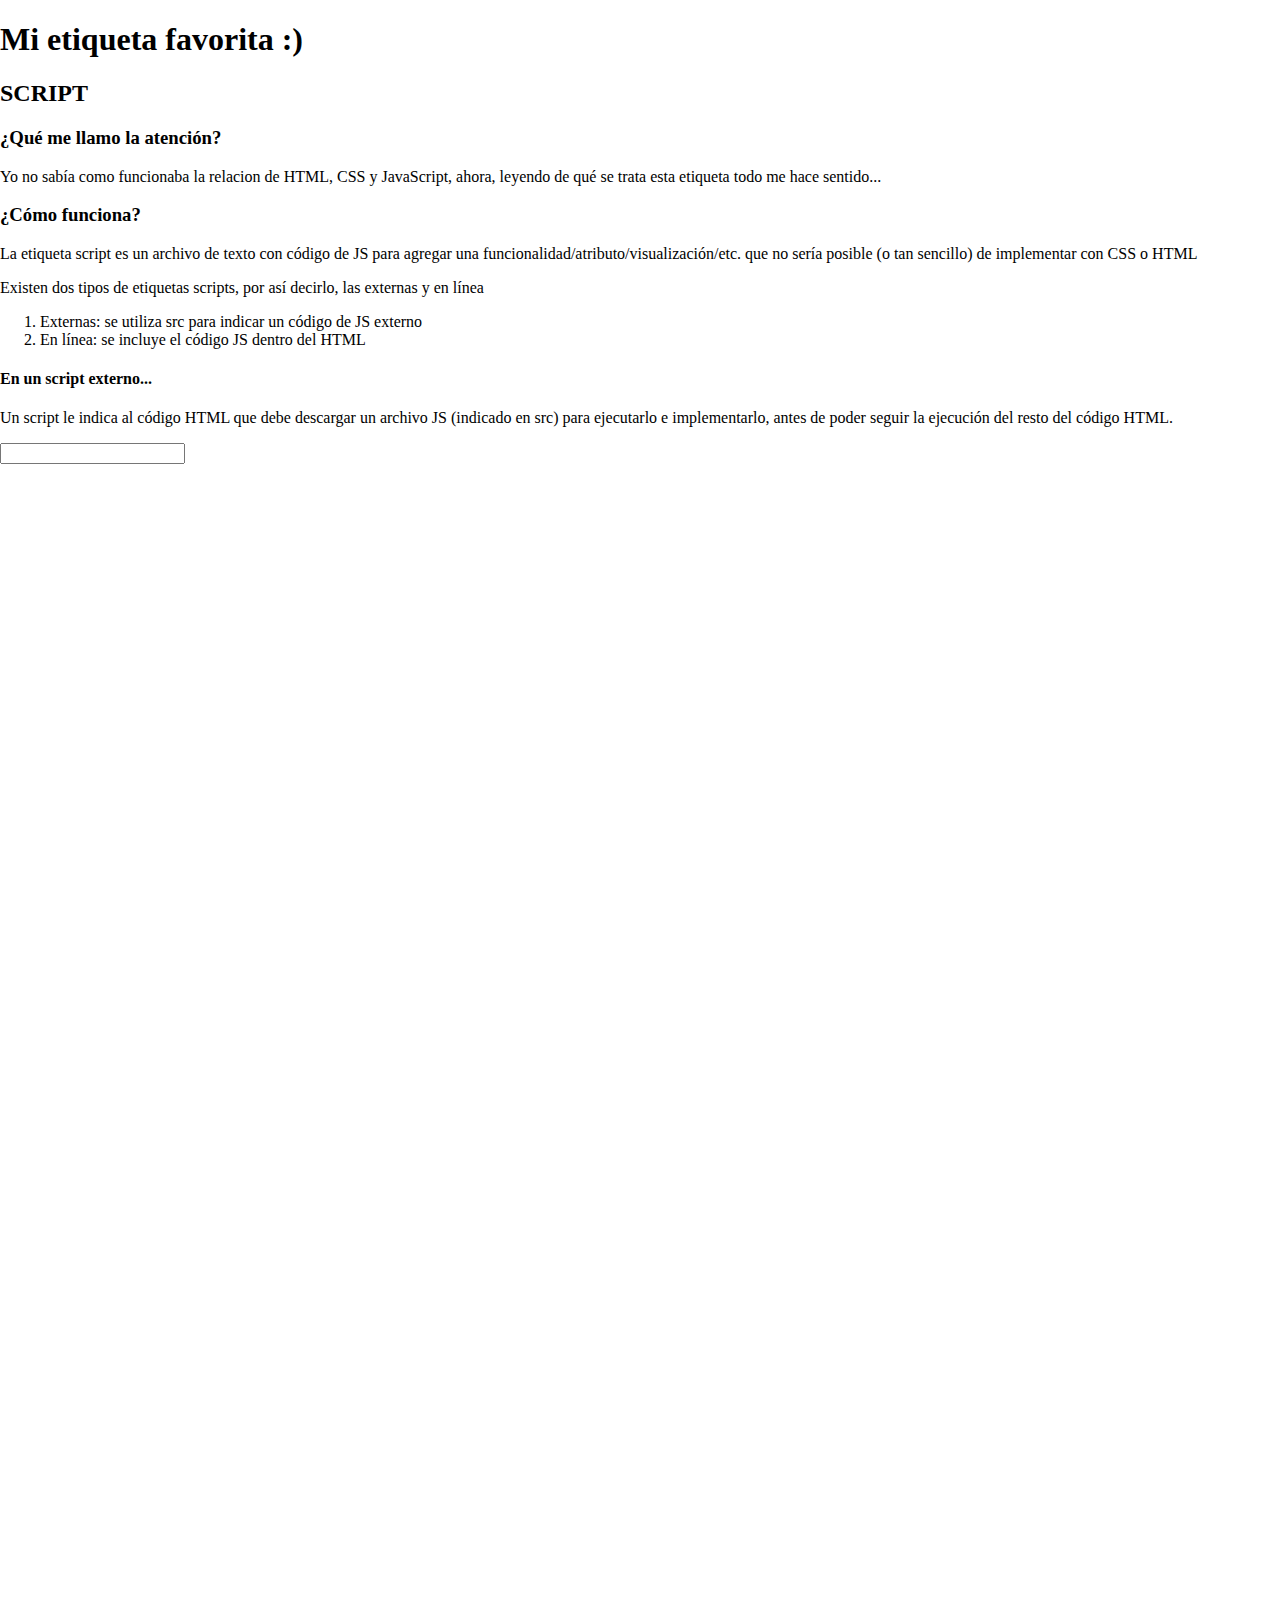
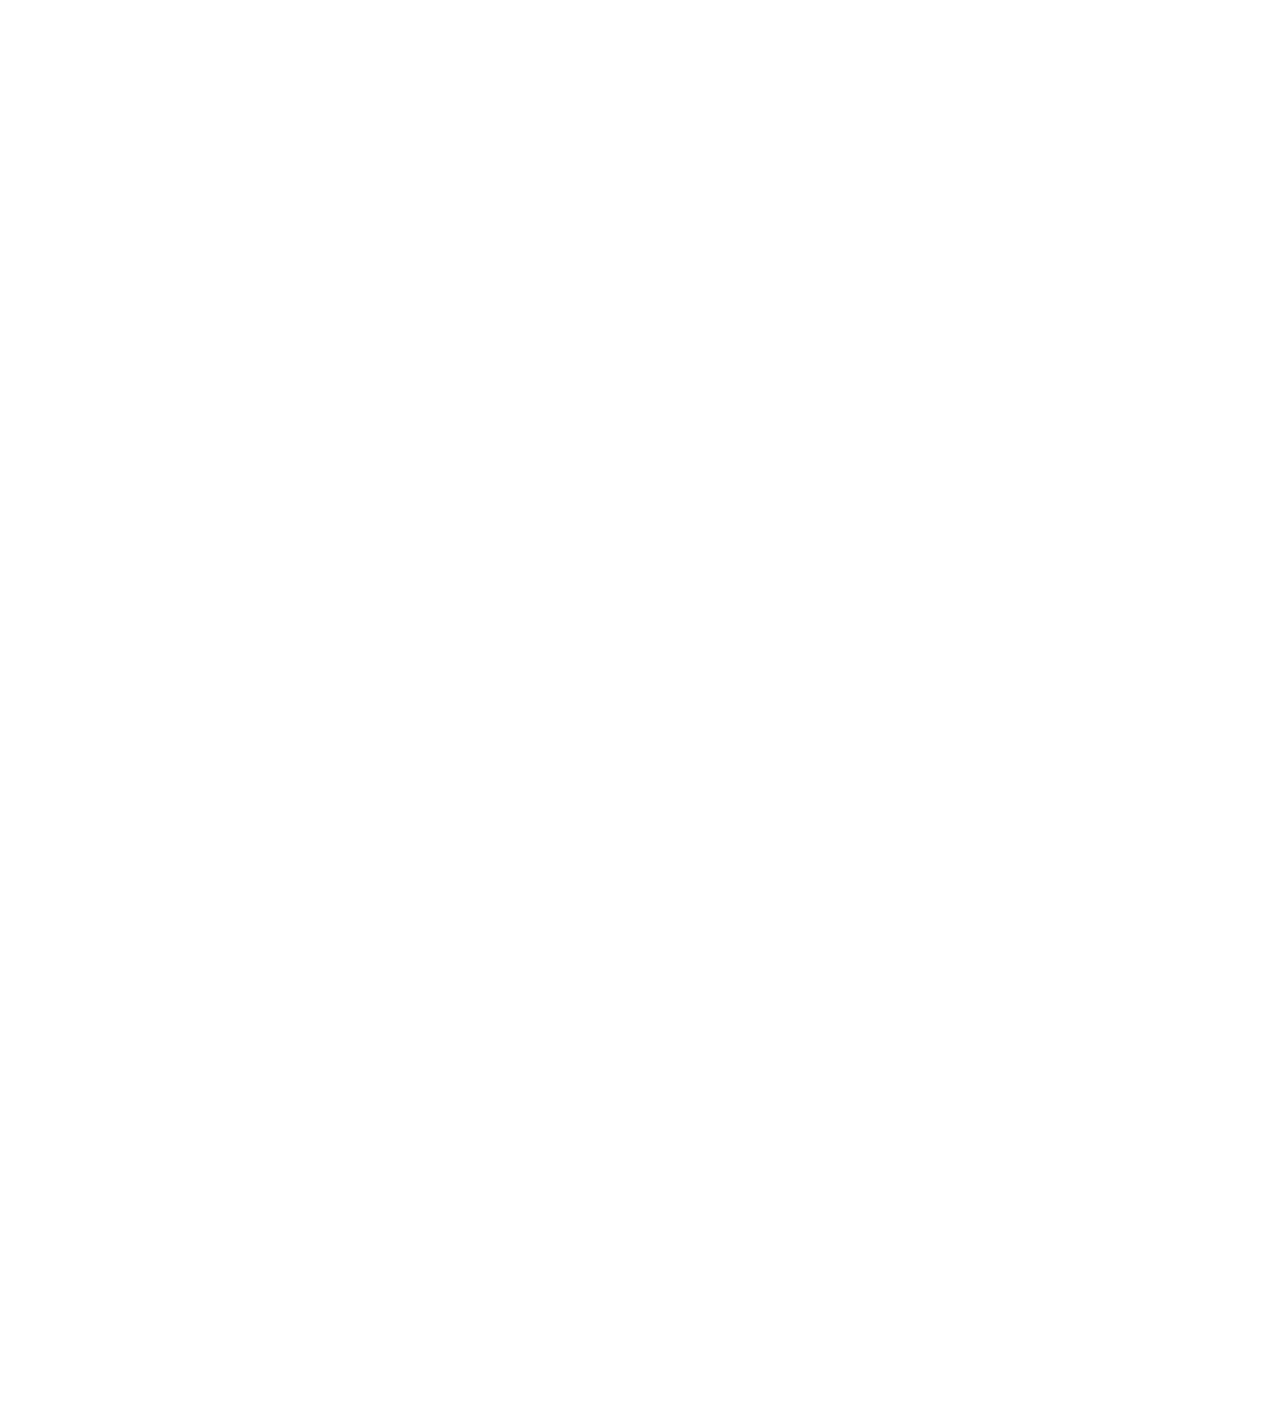
<file: ACT10.html>
<!DOCTYPE html>
<html lang="en">
<head>
    <meta charset="UTF-8">
    <meta name="viewport" content="width=device-width, initial-scale=1.0">
    <title>ACTIVIDAD 10</title>
    <link rel="stylesheet" href="style.css">
</head>
<body>
    <h1>Mi etiqueta favorita :)</h1>
    <h2>SCRIPT</h2>
    <h3>¿Qué me llamo la atención?</h3><p>Yo no sabía como funcionaba la relacion de HTML, CSS y JavaScript, ahora, leyendo de qué se
        trata esta etiqueta todo me hace sentido...</p>
    
    <h3>¿Cómo funciona?</h3>
    <p>La etiqueta script es un archivo de texto con código de JS para agregar una funcionalidad/atributo/visualización/etc. 
        que no sería posible (o tan sencillo) de implementar con CSS o HTML</p>
    <p>Existen dos tipos de etiquetas scripts, por así decirlo, las externas y en línea</p>
    <ol>
        <li>Externas: se utiliza src para indicar un código de JS externo</li>
        <li>En línea: se incluye el código JS dentro del HTML </li>
    </ol>
    <h4>En un script externo...</h4>
    <p>Un script le indica al código HTML que debe descargar un archivo JS (indicado en src) para ejecutarlo e implementarlo, antes de poder seguir
        la ejecución del resto del código HTML.
    </p> 

    <form action="" method="post">
        <input type="text">
    </form>
    
</body>
</html>
</file>
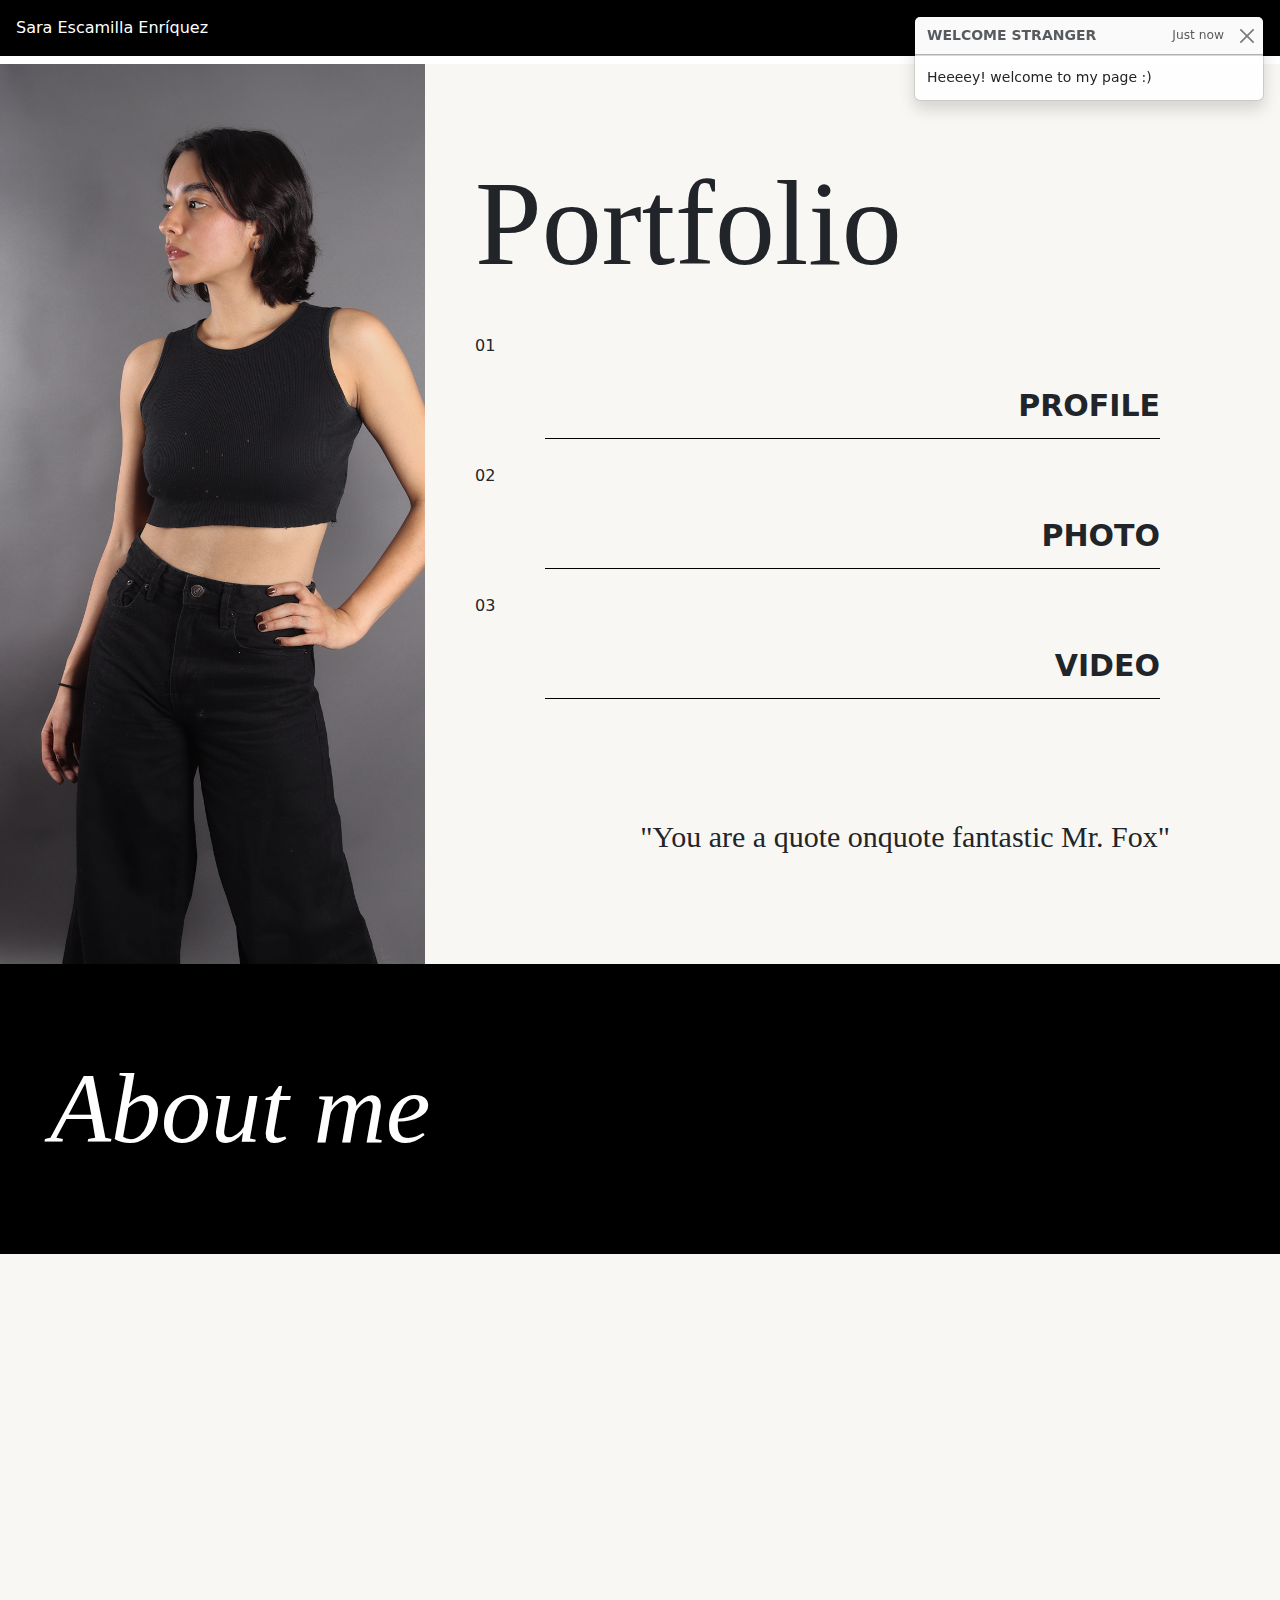
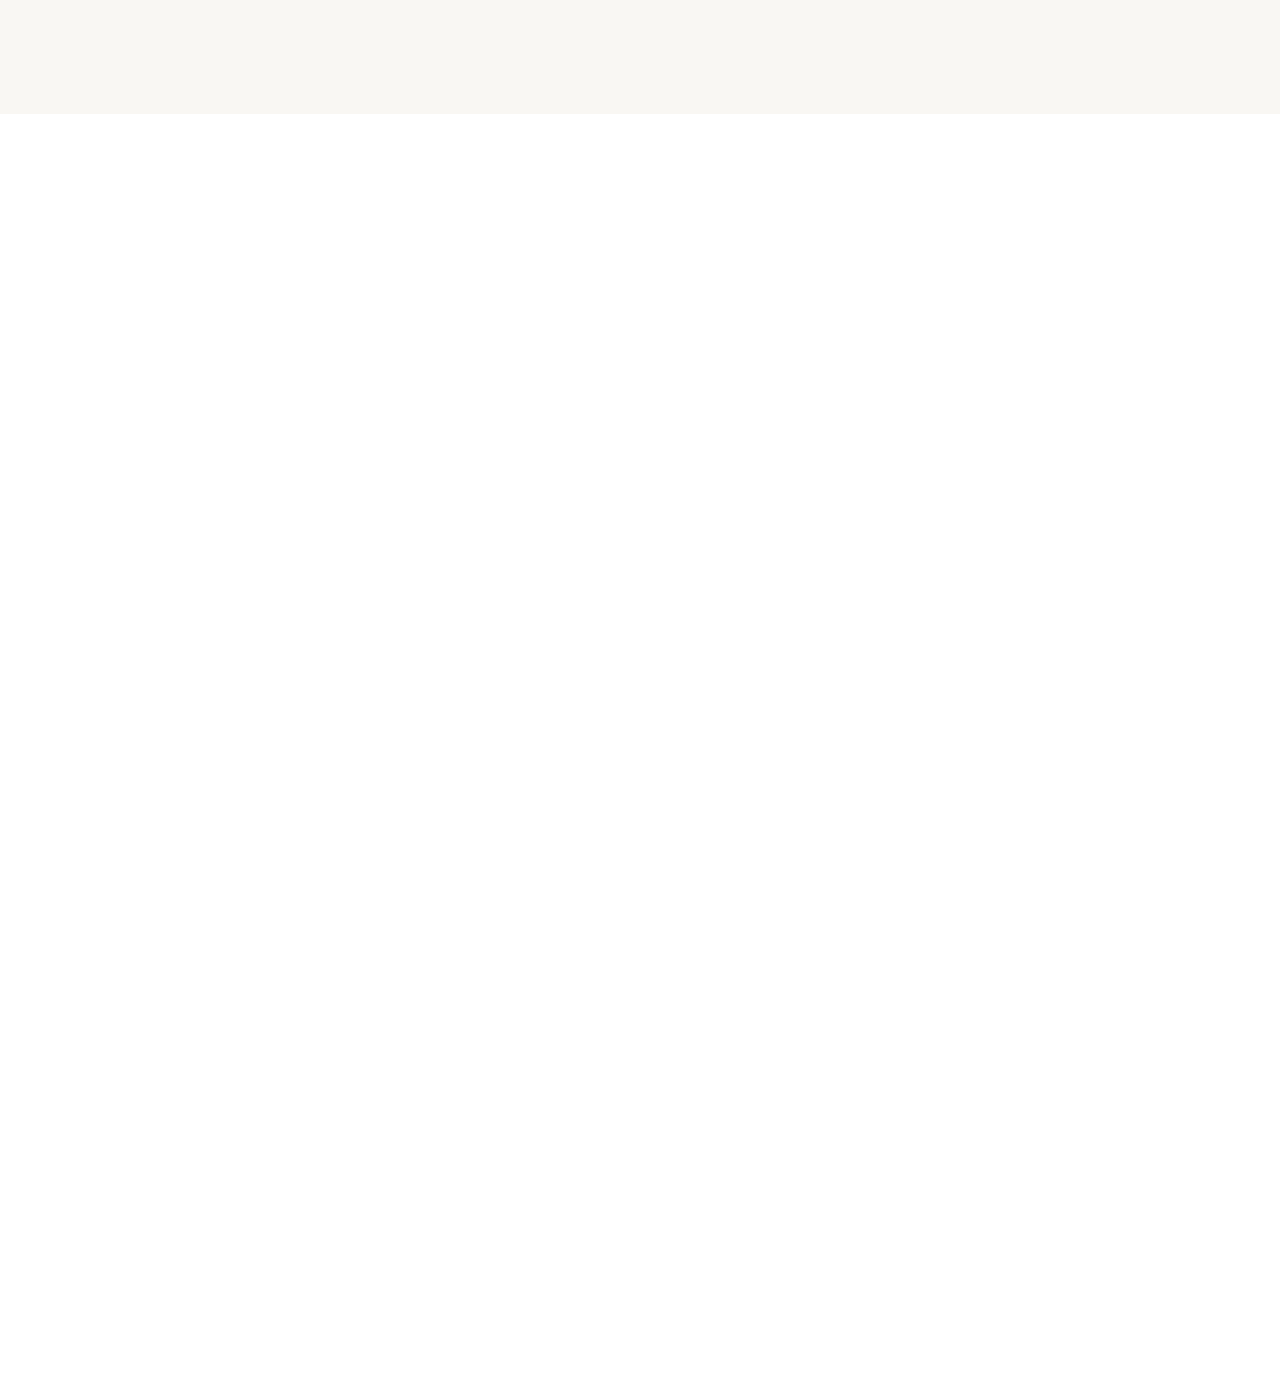
<file: portafolio_audiovisual.html>
<!DOCTYPE html>
<html lang="en">
<head>
    <meta charset="UTF-8">
    <meta name="viewport" content="width=device-width, initial-scale=1.0">
    <title>Document</title>
    <link href="https://cdn.jsdelivr.net/npm/bootstrap@5.3.3/dist/css/bootstrap.min.css" rel="stylesheet" 
    integrity="sha384-QWTKZyjpPEjISv5WaRU9OFeRpok6YctnYmDr5pNlyT2bRjXh0JMhjY6hW+ALEwIH" crossorigin="anonymous">
    <link rel="stylesheet" href="style.css">
</head>


<body>

    <div class="position-fixed top-0 end-0 p-3" style="z-index: 1055;">
        <div class="toast" role="alert" aria-live="assertive" aria-atomic="true" data-bs-autohide="false">
            <div class="toast-header">
                <strong class="me-auto">WELCOME STRANGER</strong>
                <small class="text-body-secondary">Just now</small>
                <button type="button" class="btn-close" data-bs-dismiss="toast" aria-label="Close"></button>
            </div>
            <div class="toast-body">
                Heeeey! welcome to my page :)
            </div>
        </div>
    </div>


    <div class="p-3 mb-2 bg-black text-white" id="nombre">Sara Escamilla Enríquez</div>


    <div class='contenedor_madre' id="menu">
        <div class="contenedor" id="cont_imagenes_menu">
        </div>

        <div class='contenedor' id="cont_navegacion">
            <nav id='navbar'></nav>
            <header id="portfolio_header">Portfolio</header>
            <div id="nav_cont">
                <p class='idnum'>01</p>
                <a class='nav-link' href='#profile'>PROFILE</a>
                <p class='idnum'>02</p>
                <a class='nav-link' href='#photo'>PHOTO</a>
                <p class='idnum'>03</p>
                <a class='nav-link' href='#video'>VIDEO</a>
                
            </div>
            <p id="frasesitalinda">"You are a quote onquote fantastic Mr. Fox"</p>
        </div>
    </div>




    <div class='contenedor_madre' id="profile">
        <header id="aboutme_header">About me</header>

    </div>






    
    <script src="https://cdn.jsdelivr.net/npm/bootstrap@5.3.3/dist/js/bootstrap.bundle.min.js" 
    integrity="sha384-YvpcrYf0tY3lHB60NNkmXc5s9fDVZLESaAA55NDzOxhy9GkcIdslK1eN7N6jIeHz" crossorigin="anonymous"></script>
    <script src="script.js"></script>
</body>
</html>
</file>
<file: style.css>
html,body{
    height:3000px;
    margin:0px
}

#portfolio_header{
    font-family:montserrat,andale mono;
    font-size: 120px;
    margin-bottom: 20px;
}

.nav-link{
    width: 50;
    font-size:30px;
    font-weight: bold;
    margin:25px 70px;
    display: flex;
    justify-content: flex-end;
    border-bottom: 1px solid black;
    padding-bottom:10px;
}

.contenedor_madre{
    height:30%;
    display: flex;
}



#cont_imagenes_menu{
    width: 35%;
    overflow: hidden;
    background-image: url("PORTAFOLIO/IMGS/FOTO 0 14.png");
    background-size: cover;   /* Ajusta la imagen para cubrir todo el fondo */
    background-position: center;  /* Centra la imagen */
}


/* Media Query para pantallas grandes (PC) */
@media (min-width: 768px) {
    #cont_imagenes_menu {
        background-position: top center;  
    }
}

/* Media Query para pantallas pequeñas (móviles) */
@media (max-width: 767px) {
    #cont_imagenes_menu {
        background-position: center center;  
    }
}

#cont_navegacion{
    background-color: #f9f7f3;
    width: 70%;
    padding:70px 50px;
}

#frasesitalinda{
    display: flex;
    justify-content: flex-end;
    padding:90px 60px;
    font-size: 30px ;
    font-family:montserrat,andale mono;
}

#aboutme_header{
    color: white;
    font-family:montserrat,andale mono;
    font-style: italic;
    font-size: 100px;
    padding: 70px 50px;
    background-color: black;
}

#profile{
    background-color:#f9f7f3;
    height:25%;
    flex-direction: column;
}
</file>
